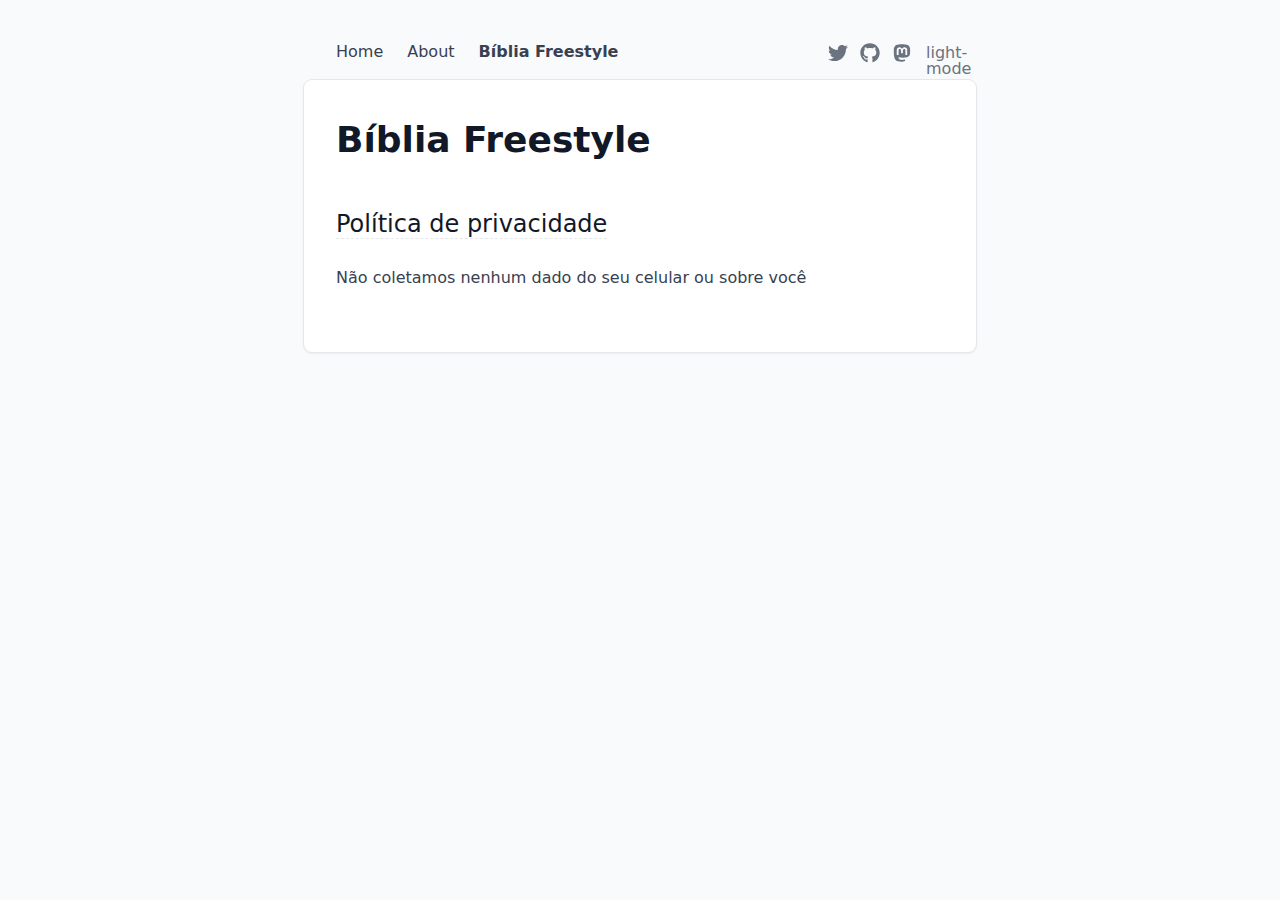
<file: bf/index.html>
<!DOCTYPE html><html  lang="en"><head><meta charset="utf-8">
<meta name="viewport" content="width=device-width, initial-scale=1">
<title>Bíblia Freestyle</title>
<meta content="/cover.jpg" property="og:image">
<meta name="twitter:card" content="summary_large_image">
<meta property="og:title" content="Bíblia Freestyle">
<link rel="preload" as="fetch" crossorigin="anonymous" href="/bf/_payload.json">
<style>/*! tailwindcss v3.4.3 | MIT License | https://tailwindcss.com*/*,:after,:before{border:0 solid #e5e7eb;box-sizing:border-box}:after,:before{--tw-content:""}:host,html{line-height:1.5;-webkit-text-size-adjust:100%;font-family:ui-sans-serif,system-ui,sans-serif,Apple Color Emoji,Segoe UI Emoji,Segoe UI Symbol,Noto Color Emoji;font-feature-settings:normal;font-variation-settings:normal;tab-size:4;-webkit-tap-highlight-color:transparent}body{line-height:inherit;margin:0}hr{border-top-width:1px;color:inherit;height:0}abbr:where([title]){-webkit-text-decoration:underline dotted;text-decoration:underline dotted}h1,h2,h3,h4,h5,h6{font-size:inherit;font-weight:inherit}a{color:inherit;text-decoration:inherit}b,strong{font-weight:bolder}code,kbd,pre,samp{font-family:ui-monospace,SFMono-Regular,Menlo,Monaco,Consolas,Liberation Mono,Courier New,monospace;font-feature-settings:normal;font-size:1em;font-variation-settings:normal}small{font-size:80%}sub,sup{font-size:75%;line-height:0;position:relative;vertical-align:initial}sub{bottom:-.25em}sup{top:-.5em}table{border-collapse:collapse;border-color:inherit;text-indent:0}button,input,optgroup,select,textarea{color:inherit;font-family:inherit;font-feature-settings:inherit;font-size:100%;font-variation-settings:inherit;font-weight:inherit;letter-spacing:inherit;line-height:inherit;margin:0;padding:0}button,select{text-transform:none}button,input:where([type=button]),input:where([type=reset]),input:where([type=submit]){-webkit-appearance:button;background-color:initial;background-image:none}:-moz-focusring{outline:auto}:-moz-ui-invalid{box-shadow:none}progress{vertical-align:initial}::-webkit-inner-spin-button,::-webkit-outer-spin-button{height:auto}[type=search]{-webkit-appearance:textfield;outline-offset:-2px}::-webkit-search-decoration{-webkit-appearance:none}::-webkit-file-upload-button{-webkit-appearance:button;font:inherit}summary{display:list-item}blockquote,dd,dl,figure,h1,h2,h3,h4,h5,h6,hr,p,pre{margin:0}fieldset{margin:0}fieldset,legend{padding:0}menu,ol,ul{list-style:none;margin:0;padding:0}dialog{padding:0}textarea{resize:vertical}input::placeholder,textarea::placeholder{color:#9ca3af;opacity:1}[role=button],button{cursor:pointer}:disabled{cursor:default}audio,canvas,embed,iframe,img,object,svg,video{display:block;vertical-align:middle}img,video{height:auto;max-width:100%}[hidden]{display:none}*,::backdrop,:after,:before{--tw-border-spacing-x:0;--tw-border-spacing-y:0;--tw-translate-x:0;--tw-translate-y:0;--tw-rotate:0;--tw-skew-x:0;--tw-skew-y:0;--tw-scale-x:1;--tw-scale-y:1;--tw-pan-x: ;--tw-pan-y: ;--tw-pinch-zoom: ;--tw-scroll-snap-strictness:proximity;--tw-gradient-from-position: ;--tw-gradient-via-position: ;--tw-gradient-to-position: ;--tw-ordinal: ;--tw-slashed-zero: ;--tw-numeric-figure: ;--tw-numeric-spacing: ;--tw-numeric-fraction: ;--tw-ring-inset: ;--tw-ring-offset-width:0px;--tw-ring-offset-color:#fff;--tw-ring-color:#3b82f680;--tw-ring-offset-shadow:0 0 #0000;--tw-ring-shadow:0 0 #0000;--tw-shadow:0 0 #0000;--tw-shadow-colored:0 0 #0000;--tw-blur: ;--tw-brightness: ;--tw-contrast: ;--tw-grayscale: ;--tw-hue-rotate: ;--tw-invert: ;--tw-saturate: ;--tw-sepia: ;--tw-drop-shadow: ;--tw-backdrop-blur: ;--tw-backdrop-brightness: ;--tw-backdrop-contrast: ;--tw-backdrop-grayscale: ;--tw-backdrop-hue-rotate: ;--tw-backdrop-invert: ;--tw-backdrop-opacity: ;--tw-backdrop-saturate: ;--tw-backdrop-sepia: ;--tw-contain-size: ;--tw-contain-layout: ;--tw-contain-paint: ;--tw-contain-style: }.prose{color:var(--tw-prose-body);max-width:65ch}.prose :where(p):not(:where([class~=not-prose],[class~=not-prose] *)){margin-bottom:1.25em;margin-top:1.25em}.prose :where([class~=lead]):not(:where([class~=not-prose],[class~=not-prose] *)){color:var(--tw-prose-lead);font-size:1.25em;line-height:1.6;margin-bottom:1.2em;margin-top:1.2em}.prose :where(a):not(:where([class~=not-prose],[class~=not-prose] *)){color:var(--tw-prose-links);font-weight:500;text-decoration:underline}.prose :where(strong):not(:where([class~=not-prose],[class~=not-prose] *)){color:var(--tw-prose-bold);font-weight:600}.prose :where(a strong):not(:where([class~=not-prose],[class~=not-prose] *)){color:inherit}.prose :where(blockquote strong):not(:where([class~=not-prose],[class~=not-prose] *)){color:inherit}.prose :where(thead th strong):not(:where([class~=not-prose],[class~=not-prose] *)){color:inherit}.prose :where(ol):not(:where([class~=not-prose],[class~=not-prose] *)){list-style-type:decimal;margin-bottom:1.25em;margin-top:1.25em;padding-inline-start:1.625em}.prose :where(ol[type=A]):not(:where([class~=not-prose],[class~=not-prose] *)){list-style-type:upper-alpha}.prose :where(ol[type=a]):not(:where([class~=not-prose],[class~=not-prose] *)){list-style-type:lower-alpha}.prose :where(ol[type=A s]):not(:where([class~=not-prose],[class~=not-prose] *)){list-style-type:upper-alpha}.prose :where(ol[type=a s]):not(:where([class~=not-prose],[class~=not-prose] *)){list-style-type:lower-alpha}.prose :where(ol[type=I]):not(:where([class~=not-prose],[class~=not-prose] *)){list-style-type:upper-roman}.prose :where(ol[type=i]):not(:where([class~=not-prose],[class~=not-prose] *)){list-style-type:lower-roman}.prose :where(ol[type=I s]):not(:where([class~=not-prose],[class~=not-prose] *)){list-style-type:upper-roman}.prose :where(ol[type=i s]):not(:where([class~=not-prose],[class~=not-prose] *)){list-style-type:lower-roman}.prose :where(ol[type="1"]):not(:where([class~=not-prose],[class~=not-prose] *)){list-style-type:decimal}.prose :where(ul):not(:where([class~=not-prose],[class~=not-prose] *)){list-style-type:disc;margin-bottom:1.25em;margin-top:1.25em;padding-inline-start:1.625em}.prose :where(ol>li):not(:where([class~=not-prose],[class~=not-prose] *))::marker{color:var(--tw-prose-counters);font-weight:400}.prose :where(ul>li):not(:where([class~=not-prose],[class~=not-prose] *))::marker{color:var(--tw-prose-bullets)}.prose :where(dt):not(:where([class~=not-prose],[class~=not-prose] *)){color:var(--tw-prose-headings);font-weight:600;margin-top:1.25em}.prose :where(hr):not(:where([class~=not-prose],[class~=not-prose] *)){border-color:var(--tw-prose-hr);border-top-width:1px;margin-bottom:3em;margin-top:3em}.prose :where(blockquote):not(:where([class~=not-prose],[class~=not-prose] *)){border-inline-start-color:var(--tw-prose-quote-borders);border-inline-start-width:.25rem;color:var(--tw-prose-quotes);font-style:italic;font-weight:500;margin-bottom:1.6em;margin-top:1.6em;padding-inline-start:1em;quotes:"\201C""\201D""\2018""\2019"}.prose :where(blockquote p:first-of-type):not(:where([class~=not-prose],[class~=not-prose] *)):before{content:open-quote}.prose :where(blockquote p:last-of-type):not(:where([class~=not-prose],[class~=not-prose] *)):after{content:close-quote}.prose :where(h1):not(:where([class~=not-prose],[class~=not-prose] *)){color:var(--tw-prose-headings);font-size:2.25em;font-weight:800;line-height:1.1111111;margin-bottom:.8888889em;margin-top:0}.prose :where(h1 strong):not(:where([class~=not-prose],[class~=not-prose] *)){color:inherit;font-weight:900}.prose :where(h2):not(:where([class~=not-prose],[class~=not-prose] *)){color:var(--tw-prose-headings);font-size:1.5em;font-weight:700;line-height:1.3333333;margin-bottom:1em;margin-top:2em}.prose :where(h2 strong):not(:where([class~=not-prose],[class~=not-prose] *)){color:inherit;font-weight:800}.prose :where(h3):not(:where([class~=not-prose],[class~=not-prose] *)){color:var(--tw-prose-headings);font-size:1.25em;font-weight:600;line-height:1.6;margin-bottom:.6em;margin-top:1.6em}.prose :where(h3 strong):not(:where([class~=not-prose],[class~=not-prose] *)){color:inherit;font-weight:700}.prose :where(h4):not(:where([class~=not-prose],[class~=not-prose] *)){color:var(--tw-prose-headings);font-weight:600;line-height:1.5;margin-bottom:.5em;margin-top:1.5em}.prose :where(h4 strong):not(:where([class~=not-prose],[class~=not-prose] *)){color:inherit;font-weight:700}.prose :where(img):not(:where([class~=not-prose],[class~=not-prose] *)){margin-bottom:2em;margin-top:2em}.prose :where(picture):not(:where([class~=not-prose],[class~=not-prose] *)){display:block;margin-bottom:2em;margin-top:2em}.prose :where(video):not(:where([class~=not-prose],[class~=not-prose] *)){margin-bottom:2em;margin-top:2em}.prose :where(kbd):not(:where([class~=not-prose],[class~=not-prose] *)){border-radius:.3125rem;box-shadow:0 0 0 1px rgb(var(--tw-prose-kbd-shadows)/10%),0 3px 0 rgb(var(--tw-prose-kbd-shadows)/10%);color:var(--tw-prose-kbd);font-family:inherit;font-size:.875em;font-weight:500;padding-inline-end:.375em;padding-bottom:.1875em;padding-top:.1875em;padding-inline-start:.375em}.prose :where(code):not(:where([class~=not-prose],[class~=not-prose] *)){color:var(--tw-prose-code);font-size:.875em;font-weight:600}.prose :where(code):not(:where([class~=not-prose],[class~=not-prose] *)):before{content:"`"}.prose :where(code):not(:where([class~=not-prose],[class~=not-prose] *)):after{content:"`"}.prose :where(a code):not(:where([class~=not-prose],[class~=not-prose] *)){color:inherit}.prose :where(h1 code):not(:where([class~=not-prose],[class~=not-prose] *)){color:inherit}.prose :where(h2 code):not(:where([class~=not-prose],[class~=not-prose] *)){color:inherit;font-size:.875em}.prose :where(h3 code):not(:where([class~=not-prose],[class~=not-prose] *)){color:inherit;font-size:.9em}.prose :where(h4 code):not(:where([class~=not-prose],[class~=not-prose] *)){color:inherit}.prose :where(blockquote code):not(:where([class~=not-prose],[class~=not-prose] *)){color:inherit}.prose :where(thead th code):not(:where([class~=not-prose],[class~=not-prose] *)){color:inherit}.prose :where(pre):not(:where([class~=not-prose],[class~=not-prose] *)){background-color:var(--tw-prose-pre-bg);border-radius:.375rem;color:var(--tw-prose-pre-code);font-size:.875em;font-weight:400;line-height:1.7142857;margin-bottom:1.7142857em;margin-top:1.7142857em;overflow-x:auto;padding-inline-end:1.1428571em;padding-bottom:.8571429em;padding-top:.8571429em;padding-inline-start:1.1428571em}.prose :where(pre code):not(:where([class~=not-prose],[class~=not-prose] *)){background-color:initial;border-radius:0;border-width:0;color:inherit;font-family:inherit;font-size:inherit;font-weight:inherit;line-height:inherit;padding:0}.prose :where(pre code):not(:where([class~=not-prose],[class~=not-prose] *)):before{content:none}.prose :where(pre code):not(:where([class~=not-prose],[class~=not-prose] *)):after{content:none}.prose :where(table):not(:where([class~=not-prose],[class~=not-prose] *)){font-size:.875em;line-height:1.7142857;margin-bottom:2em;margin-top:2em;table-layout:auto;text-align:start;width:100%}.prose :where(thead):not(:where([class~=not-prose],[class~=not-prose] *)){border-bottom-color:var(--tw-prose-th-borders);border-bottom-width:1px}.prose :where(thead th):not(:where([class~=not-prose],[class~=not-prose] *)){color:var(--tw-prose-headings);font-weight:600;padding-inline-end:.5714286em;padding-bottom:.5714286em;padding-inline-start:.5714286em;vertical-align:bottom}.prose :where(tbody tr):not(:where([class~=not-prose],[class~=not-prose] *)){border-bottom-color:var(--tw-prose-td-borders);border-bottom-width:1px}.prose :where(tbody tr:last-child):not(:where([class~=not-prose],[class~=not-prose] *)){border-bottom-width:0}.prose :where(tbody td):not(:where([class~=not-prose],[class~=not-prose] *)){vertical-align:initial}.prose :where(tfoot):not(:where([class~=not-prose],[class~=not-prose] *)){border-top-color:var(--tw-prose-th-borders);border-top-width:1px}.prose :where(tfoot td):not(:where([class~=not-prose],[class~=not-prose] *)){vertical-align:top}.prose :where(figure>*):not(:where([class~=not-prose],[class~=not-prose] *)){margin-bottom:0;margin-top:0}.prose :where(figcaption):not(:where([class~=not-prose],[class~=not-prose] *)){color:var(--tw-prose-captions);font-size:.875em;line-height:1.4285714;margin-top:.8571429em}.prose{--tw-prose-body:#374151;--tw-prose-headings:#111827;--tw-prose-lead:#4b5563;--tw-prose-links:#111827;--tw-prose-bold:#111827;--tw-prose-counters:#6b7280;--tw-prose-bullets:#d1d5db;--tw-prose-hr:#e5e7eb;--tw-prose-quotes:#111827;--tw-prose-quote-borders:#e5e7eb;--tw-prose-captions:#6b7280;--tw-prose-kbd:#111827;--tw-prose-kbd-shadows:17 24 39;--tw-prose-code:#111827;--tw-prose-pre-code:#e5e7eb;--tw-prose-pre-bg:#1f2937;--tw-prose-th-borders:#d1d5db;--tw-prose-td-borders:#e5e7eb;--tw-prose-invert-body:#d1d5db;--tw-prose-invert-headings:#fff;--tw-prose-invert-lead:#9ca3af;--tw-prose-invert-links:#fff;--tw-prose-invert-bold:#fff;--tw-prose-invert-counters:#9ca3af;--tw-prose-invert-bullets:#4b5563;--tw-prose-invert-hr:#374151;--tw-prose-invert-quotes:#f3f4f6;--tw-prose-invert-quote-borders:#374151;--tw-prose-invert-captions:#9ca3af;--tw-prose-invert-kbd:#fff;--tw-prose-invert-kbd-shadows:255 255 255;--tw-prose-invert-code:#fff;--tw-prose-invert-pre-code:#d1d5db;--tw-prose-invert-pre-bg:#00000080;--tw-prose-invert-th-borders:#4b5563;--tw-prose-invert-td-borders:#374151;font-size:1rem;line-height:1.75}.prose :where(picture>img):not(:where([class~=not-prose],[class~=not-prose] *)){margin-bottom:0;margin-top:0}.prose :where(li):not(:where([class~=not-prose],[class~=not-prose] *)){margin-bottom:.5em;margin-top:.5em}.prose :where(ol>li):not(:where([class~=not-prose],[class~=not-prose] *)){padding-inline-start:.375em}.prose :where(ul>li):not(:where([class~=not-prose],[class~=not-prose] *)){padding-inline-start:.375em}.prose :where(.prose>ul>li p):not(:where([class~=not-prose],[class~=not-prose] *)){margin-bottom:.75em;margin-top:.75em}.prose :where(.prose>ul>li>:first-child):not(:where([class~=not-prose],[class~=not-prose] *)){margin-top:1.25em}.prose :where(.prose>ul>li>:last-child):not(:where([class~=not-prose],[class~=not-prose] *)){margin-bottom:1.25em}.prose :where(.prose>ol>li>:first-child):not(:where([class~=not-prose],[class~=not-prose] *)){margin-top:1.25em}.prose :where(.prose>ol>li>:last-child):not(:where([class~=not-prose],[class~=not-prose] *)){margin-bottom:1.25em}.prose :where(ul ul,ul ol,ol ul,ol ol):not(:where([class~=not-prose],[class~=not-prose] *)){margin-bottom:.75em;margin-top:.75em}.prose :where(dl):not(:where([class~=not-prose],[class~=not-prose] *)){margin-bottom:1.25em;margin-top:1.25em}.prose :where(dd):not(:where([class~=not-prose],[class~=not-prose] *)){margin-top:.5em;padding-inline-start:1.625em}.prose :where(hr+*):not(:where([class~=not-prose],[class~=not-prose] *)){margin-top:0}.prose :where(h2+*):not(:where([class~=not-prose],[class~=not-prose] *)){margin-top:0}.prose :where(h3+*):not(:where([class~=not-prose],[class~=not-prose] *)){margin-top:0}.prose :where(h4+*):not(:where([class~=not-prose],[class~=not-prose] *)){margin-top:0}.prose :where(thead th:first-child):not(:where([class~=not-prose],[class~=not-prose] *)){padding-inline-start:0}.prose :where(thead th:last-child):not(:where([class~=not-prose],[class~=not-prose] *)){padding-inline-end:0}.prose :where(tbody td,tfoot td):not(:where([class~=not-prose],[class~=not-prose] *)){padding-inline-end:.5714286em;padding-bottom:.5714286em;padding-top:.5714286em;padding-inline-start:.5714286em}.prose :where(tbody td:first-child,tfoot td:first-child):not(:where([class~=not-prose],[class~=not-prose] *)){padding-inline-start:0}.prose :where(tbody td:last-child,tfoot td:last-child):not(:where([class~=not-prose],[class~=not-prose] *)){padding-inline-end:0}.prose :where(figure):not(:where([class~=not-prose],[class~=not-prose] *)){margin-bottom:2em;margin-top:2em}.prose :where(.prose>:first-child):not(:where([class~=not-prose],[class~=not-prose] *)){margin-top:0}.prose :where(.prose>:last-child):not(:where([class~=not-prose],[class~=not-prose] *)){margin-bottom:0}.sr-only{height:1px;margin:-1px;overflow:hidden;padding:0;position:absolute;width:1px;clip:rect(0,0,0,0);border-width:0;white-space:nowrap}.static{position:static}.m-auto{margin:auto}.mx-auto{margin-left:auto;margin-right:auto}.mr-6{margin-right:1.5rem}.block{display:block}.inline-block{display:inline-block}.flex{display:flex}.inline-flex{display:inline-flex}.h-4{height:1rem}.h-5{height:1.25rem}.w-4{width:1rem}.w-5{width:1.25rem}.max-w-2xl{max-width:42rem}.max-w-full{max-width:100%}.max-w-none{max-width:none}.items-center{align-items:center}.justify-between{justify-content:space-between}.gap-1{gap:.25rem}.space-x-3>:not([hidden])~:not([hidden]){--tw-space-x-reverse:0;margin-left:.75rem;margin-left:calc(.75rem*(1 - var(--tw-space-x-reverse)));margin-right:0;margin-right:calc(.75rem*var(--tw-space-x-reverse))}.overflow-x-auto{overflow-x:auto}.rounded{border-radius:.25rem}.bg-gray-50{--tw-bg-opacity:1;background-color:#f9fafb;background-color:rgb(249 250 251/var(--tw-bg-opacity))}.bg-gray-800{--tw-bg-opacity:1;background-color:#1f2937;background-color:rgb(31 41 55/var(--tw-bg-opacity))}.bg-white{--tw-bg-opacity:1;background-color:#fff;background-color:rgb(255 255 255/var(--tw-bg-opacity))}.px-3{padding-left:.75rem;padding-right:.75rem}.px-4{padding-left:1rem;padding-right:1rem}.py-1{padding-bottom:.25rem;padding-top:.25rem}.py-10{padding-bottom:2.5rem;padding-top:2.5rem}.py-4{padding-bottom:1rem;padding-top:1rem}.text-2xl{font-size:1.5rem;line-height:2rem}.font-bold{font-weight:700}.text-black{--tw-text-opacity:1;color:#000;color:rgb(0 0 0/var(--tw-text-opacity))}.text-gray-500{--tw-text-opacity:1;color:#6b7280;color:rgb(107 114 128/var(--tw-text-opacity))}.text-gray-700{--tw-text-opacity:1;color:#374151;color:rgb(55 65 81/var(--tw-text-opacity))}.text-white{--tw-text-opacity:1;color:#fff;color:rgb(255 255 255/var(--tw-text-opacity))}.no-underline{text-decoration-line:none}.ring-1{--tw-ring-offset-shadow:var(--tw-ring-inset) 0 0 0 var(--tw-ring-offset-width) var(--tw-ring-offset-color);--tw-ring-shadow:var(--tw-ring-inset) 0 0 0 calc(1px + var(--tw-ring-offset-width)) var(--tw-ring-color);box-shadow:var(--tw-ring-inset) 0 0 0 var(--tw-ring-offset-width) var(--tw-ring-offset-color),var(--tw-ring-inset) 0 0 0 calc(1px + var(--tw-ring-offset-width)) var(--tw-ring-color),0 0 #0000;box-shadow:var(--tw-ring-offset-shadow),var(--tw-ring-shadow),var(--tw-shadow,0 0 #0000)}.ring-gray-200{--tw-ring-opacity:1;--tw-ring-color:rgb(229 231 235/var(--tw-ring-opacity))}.transition{transition-duration:.15s;transition-property:color,background-color,border-color,text-decoration-color,fill,stroke,opacity,box-shadow,transform,filter,-webkit-backdrop-filter;transition-property:color,background-color,border-color,text-decoration-color,fill,stroke,opacity,box-shadow,transform,filter,backdrop-filter;transition-property:color,background-color,border-color,text-decoration-color,fill,stroke,opacity,box-shadow,transform,filter,backdrop-filter,-webkit-backdrop-filter;transition-timing-function:cubic-bezier(.4,0,.2,1)}.dark\:prose-invert:is(.dark *){--tw-prose-body:var(--tw-prose-invert-body);--tw-prose-headings:var(--tw-prose-invert-headings);--tw-prose-lead:var(--tw-prose-invert-lead);--tw-prose-links:var(--tw-prose-invert-links);--tw-prose-bold:var(--tw-prose-invert-bold);--tw-prose-counters:var(--tw-prose-invert-counters);--tw-prose-bullets:var(--tw-prose-invert-bullets);--tw-prose-hr:var(--tw-prose-invert-hr);--tw-prose-quotes:var(--tw-prose-invert-quotes);--tw-prose-quote-borders:var(--tw-prose-invert-quote-borders);--tw-prose-captions:var(--tw-prose-invert-captions);--tw-prose-kbd:var(--tw-prose-invert-kbd);--tw-prose-kbd-shadows:var(--tw-prose-invert-kbd-shadows);--tw-prose-code:var(--tw-prose-invert-code);--tw-prose-pre-code:var(--tw-prose-invert-pre-code);--tw-prose-pre-bg:var(--tw-prose-invert-pre-bg);--tw-prose-th-borders:var(--tw-prose-invert-th-borders);--tw-prose-td-borders:var(--tw-prose-invert-td-borders)}.hover\:text-gray-700:hover{--tw-text-opacity:1;color:#374151;color:rgb(55 65 81/var(--tw-text-opacity))}.prose-a\:border-b :is(:where(a):not(:where([class~=not-prose],[class~=not-prose] *))){border-bottom-width:1px}.prose-a\:border-dashed :is(:where(a):not(:where([class~=not-prose],[class~=not-prose] *))){border-style:dashed}.prose-a\:font-normal :is(:where(a):not(:where([class~=not-prose],[class~=not-prose] *))){font-weight:400}.prose-a\:no-underline :is(:where(a):not(:where([class~=not-prose],[class~=not-prose] *))){text-decoration-line:none}.hover\:prose-a\:border-solid :is(:where(a):not(:where([class~=not-prose],[class~=not-prose] *))):hover{border-style:solid}.hover\:prose-a\:border-primary-400 :is(:where(a):not(:where([class~=not-prose],[class~=not-prose] *))):hover{--tw-border-opacity:1;border-color:#34d399;border-color:rgb(52 211 153/var(--tw-border-opacity))}.hover\:prose-a\:text-primary-400 :is(:where(a):not(:where([class~=not-prose],[class~=not-prose] *))):hover{--tw-text-opacity:1;color:#34d399;color:rgb(52 211 153/var(--tw-text-opacity))}.prose-pre\:bg-gray-100 :is(:where(pre):not(:where([class~=not-prose],[class~=not-prose] *))){--tw-bg-opacity:1;background-color:#f3f4f6;background-color:rgb(243 244 246/var(--tw-bg-opacity))}.dark\:bg-gray-200:is(.dark *){--tw-bg-opacity:1;background-color:#e5e7eb;background-color:rgb(229 231 235/var(--tw-bg-opacity))}.dark\:bg-gray-800:is(.dark *){--tw-bg-opacity:1;background-color:#1f2937;background-color:rgb(31 41 55/var(--tw-bg-opacity))}.dark\:bg-gray-900:is(.dark *){--tw-bg-opacity:1;background-color:#111827;background-color:rgb(17 24 39/var(--tw-bg-opacity))}.dark\:text-gray-100:is(.dark *){--tw-text-opacity:1;color:#f3f4f6;color:rgb(243 244 246/var(--tw-text-opacity))}.dark\:text-gray-200:is(.dark *){--tw-text-opacity:1;color:#e5e7eb;color:rgb(229 231 235/var(--tw-text-opacity))}.dark\:text-gray-300:is(.dark *){--tw-text-opacity:1;color:#d1d5db;color:rgb(209 213 219/var(--tw-text-opacity))}.dark\:text-gray-950:is(.dark *){--tw-text-opacity:1;color:#030712;color:rgb(3 7 18/var(--tw-text-opacity))}.dark\:ring-gray-700:is(.dark *){--tw-ring-opacity:1;--tw-ring-color:rgb(55 65 81/var(--tw-ring-opacity))}.dark\:hover\:text-gray-300:hover:is(.dark *){--tw-text-opacity:1;color:#d1d5db;color:rgb(209 213 219/var(--tw-text-opacity))}.dark\:prose-pre\:bg-gray-900 :is(:where(pre):not(:where([class~=not-prose],[class~=not-prose] *))):is(.dark *){--tw-bg-opacity:1;background-color:#111827;background-color:rgb(17 24 39/var(--tw-bg-opacity))}@media (min-width:640px){.sm\:rounded{border-radius:.25rem}.sm\:rounded-lg{border-radius:.5rem}.sm\:px-8{padding-left:2rem;padding-right:2rem}.sm\:pb-10{padding-bottom:2.5rem}.sm\:pt-6{padding-top:1.5rem}.sm\:shadow{--tw-shadow:0 1px 3px 0 #0000001a,0 1px 2px -1px #0000001a;--tw-shadow-colored:0 1px 3px 0 var(--tw-shadow-color),0 1px 2px -1px var(--tw-shadow-color);box-shadow:0 0 #0000,0 0 #0000,0 1px 3px 0 #0000001a,0 1px 2px -1px #0000001a;box-shadow:var(--tw-ring-offset-shadow,0 0 #0000),var(--tw-ring-shadow,0 0 #0000),var(--tw-shadow)}}</style>
<style>.icon[data-v-a3570205]{display:inline-block;vertical-align:middle}</style>
<style>body{--tw-bg-opacity:1;background-color:#f9fafb;background-color:rgb(249 250 251/var(--tw-bg-opacity));--tw-text-opacity:1;color:#000;color:rgb(0 0 0/var(--tw-text-opacity))}body:is(.dark *){--tw-bg-opacity:1;background-color:#111827;background-color:rgb(17 24 39/var(--tw-bg-opacity));--tw-text-opacity:1;color:#fff;color:rgb(255 255 255/var(--tw-text-opacity))}</style>
<link rel="stylesheet" href="/_nuxt/entry.B01pm8up.css">
<link rel="modulepreload" as="script" crossorigin href="/_nuxt/BJoJI8ly.js">
<link rel="modulepreload" as="script" crossorigin href="/_nuxt/C_OQyuGo.js">
<link rel="modulepreload" as="script" crossorigin href="/_nuxt/CKajOCBM.js">
<link rel="modulepreload" as="script" crossorigin href="/_nuxt/BlyRPTRj.js">
<link rel="modulepreload" as="script" crossorigin href="/_nuxt/BiikXV4X.js">
<link rel="modulepreload" as="script" crossorigin href="/_nuxt/CvEHHH7F.js">
<link rel="modulepreload" as="script" crossorigin href="/_nuxt/EDN2WC2F.js">
<link rel="modulepreload" as="script" crossorigin href="/_nuxt/CnyI56YY.js">
<link rel="modulepreload" as="script" crossorigin href="/_nuxt/D5oX31Gb.js">
<link rel="modulepreload" as="script" crossorigin href="/_nuxt/DFFLFmQf.js">
<link rel="modulepreload" as="script" crossorigin href="/_nuxt/5k6qTrGn.js">
<link rel="modulepreload" as="script" crossorigin href="/_nuxt/D5MgzaJS.js">
<link rel="prefetch" as="script" crossorigin href="/_nuxt/C1Wrjwla.js">
<link rel="prefetch" as="script" crossorigin href="/_nuxt/pABueheY.js">
<link rel="prefetch" as="style" href="/_nuxt/useStudio.DQBpI6QD.css">
<link rel="prefetch" as="script" crossorigin href="/_nuxt/DwKiQwVO.js">
<link rel="prefetch" as="script" crossorigin href="/_nuxt/xqbrQAnY.js">
<link rel="prefetch" as="script" crossorigin href="/_nuxt/Dihw020R.js">
<script type="module" src="/_nuxt/BJoJI8ly.js" crossorigin></script><script>"use strict";(()=>{const a=window,e=document.documentElement,c=window.localStorage,d=["dark","light"],n=c&&c.getItem&&c.getItem("nuxt-color-mode")||"system";let l=n==="system"?f():n;const i=e.getAttribute("data-color-mode-forced");i&&(l=i),r(l),a["__NUXT_COLOR_MODE__"]={preference:n,value:l,getColorScheme:f,addColorScheme:r,removeColorScheme:u};function r(o){const t=""+o+"",s="";e.classList?e.classList.add(t):e.className+=" "+t,s&&e.setAttribute("data-"+s,o)}function u(o){const t=""+o+"",s="";e.classList?e.classList.remove(t):e.className=e.className.replace(new RegExp(t,"g"),""),s&&e.removeAttribute("data-"+s)}function m(o){return a.matchMedia("(prefers-color-scheme"+o+")")}function f(){if(a.matchMedia&&m("").media!=="not all"){for(const o of d)if(m(":"+o).matches)return o}return"light"}})();
</script></head><body><div id="__nuxt"><div class="sm:pt-6 sm:pb-10"><!----><!----><!----><div class="nuxt-loading-indicator" style="position:fixed;top:0;right:0;left:0;pointer-events:none;width:auto;height:3px;opacity:0;background:repeating-linear-gradient(to right,#00dc82 0%,#34cdfe 50%,#0047e1 100%);background-size:Infinity% auto;transform:scaleX(0%);transform-origin:left;transition:transform 0.1s, height 0.4s, opacity 0.4s;z-index:999999;"></div><div class="flex justify-between max-w-2xl px-4 py-4 mx-auto sm:px-8"><div class="text-gray-700 dark:text-gray-200"><!--[--><a href="/" class="mr-6">Home</a><a href="/about" class="mr-6">About</a><a aria-current="page" href="/bf" class="font-bold router-link-exact-active mr-6">Bíblia Freestyle</a><!--]--></div><div class="space-x-3 transition text-gray-500"><a href="https://twitter.com/Atinux" title="Twitter" class="dark:text-gray-100 hover:text-gray-700 dark:hover:text-gray-300"><svg xmlns="http://www.w3.org/2000/svg" xmlns:xlink="http://www.w3.org/1999/xlink" aria-hidden="true" role="img" class="icon w-5 h-5" style="" width="1em" height="1em" viewBox="0 0 512 512" data-v-a3570205><path fill="currentColor" d="M459.37 151.716c.325 4.548.325 9.097.325 13.645c0 138.72-105.583 298.558-298.558 298.558c-59.452 0-114.68-17.219-161.137-47.106c8.447.974 16.568 1.299 25.34 1.299c49.055 0 94.213-16.568 130.274-44.832c-46.132-.975-84.792-31.188-98.112-72.772c6.498.974 12.995 1.624 19.818 1.624c9.421 0 18.843-1.3 27.614-3.573c-48.081-9.747-84.143-51.98-84.143-102.985v-1.299c13.969 7.797 30.214 12.67 47.431 13.319c-28.264-18.843-46.781-51.005-46.781-87.391c0-19.492 5.197-37.36 14.294-52.954c51.655 63.675 129.3 105.258 216.365 109.807c-1.624-7.797-2.599-15.918-2.599-24.04c0-57.828 46.782-104.934 104.934-104.934c30.213 0 57.502 12.67 76.67 33.137c23.715-4.548 46.456-13.32 66.599-25.34c-7.798 24.366-24.366 44.833-46.132 57.827c21.117-2.273 41.584-8.122 60.426-16.243c-14.292 20.791-32.161 39.308-52.628 54.253"/></svg></a><a href="https://github.com/Atinux/content-wind" title="GitHub" class="dark:text-gray-100 hover:text-gray-700 dark:hover:text-gray-300"><svg xmlns="http://www.w3.org/2000/svg" xmlns:xlink="http://www.w3.org/1999/xlink" aria-hidden="true" role="img" class="icon w-5 h-5" style="" width="1em" height="1em" viewBox="0 0 496 512" data-v-a3570205><path fill="currentColor" d="M165.9 397.4c0 2-2.3 3.6-5.2 3.6c-3.3.3-5.6-1.3-5.6-3.6c0-2 2.3-3.6 5.2-3.6c3-.3 5.6 1.3 5.6 3.6m-31.1-4.5c-.7 2 1.3 4.3 4.3 4.9c2.6 1 5.6 0 6.2-2s-1.3-4.3-4.3-5.2c-2.6-.7-5.5.3-6.2 2.3m44.2-1.7c-2.9.7-4.9 2.6-4.6 4.9c.3 2 2.9 3.3 5.9 2.6c2.9-.7 4.9-2.6 4.6-4.6c-.3-1.9-3-3.2-5.9-2.9M244.8 8C106.1 8 0 113.3 0 252c0 110.9 69.8 205.8 169.5 239.2c12.8 2.3 17.3-5.6 17.3-12.1c0-6.2-.3-40.4-.3-61.4c0 0-70 15-84.7-29.8c0 0-11.4-29.1-27.8-36.6c0 0-22.9-15.7 1.6-15.4c0 0 24.9 2 38.6 25.8c21.9 38.6 58.6 27.5 72.9 20.9c2.3-16 8.8-27.1 16-33.7c-55.9-6.2-112.3-14.3-112.3-110.5c0-27.5 7.6-41.3 23.6-58.9c-2.6-6.5-11.1-33.3 2.6-67.9c20.9-6.5 69 27 69 27c20-5.6 41.5-8.5 62.8-8.5s42.8 2.9 62.8 8.5c0 0 48.1-33.6 69-27c13.7 34.7 5.2 61.4 2.6 67.9c16 17.7 25.8 31.5 25.8 58.9c0 96.5-58.9 104.2-114.8 110.5c9.2 7.9 17 22.9 17 46.4c0 33.7-.3 75.4-.3 83.6c0 6.5 4.6 14.4 17.3 12.1C428.2 457.8 496 362.9 496 252C496 113.3 383.5 8 244.8 8M97.2 352.9c-1.3 1-1 3.3.7 5.2c1.6 1.6 3.9 2.3 5.2 1c1.3-1 1-3.3-.7-5.2c-1.6-1.6-3.9-2.3-5.2-1m-10.8-8.1c-.7 1.3.3 2.9 2.3 3.9c1.6 1 3.6.7 4.3-.7c.7-1.3-.3-2.9-2.3-3.9c-2-.6-3.6-.3-4.3.7m32.4 35.6c-1.6 1.3-1 4.3 1.3 6.2c2.3 2.3 5.2 2.6 6.5 1c1.3-1.3.7-4.3-1.3-6.2c-2.2-2.3-5.2-2.6-6.5-1m-11.4-14.7c-1.6 1-1.6 3.6 0 5.9c1.6 2.3 4.3 3.3 5.6 2.3c1.6-1.3 1.6-3.9 0-6.2c-1.4-2.3-4-3.3-5.6-2"/></svg></a><a href="https://elk.zone/@atinux@webtoo.ls" title="Mastodon" class="dark:text-gray-100 hover:text-gray-700 dark:hover:text-gray-300"><svg xmlns="http://www.w3.org/2000/svg" xmlns:xlink="http://www.w3.org/1999/xlink" aria-hidden="true" role="img" class="icon w-5 h-5" style="" width="1em" height="1em" viewBox="0 0 448 512" data-v-a3570205><path fill="currentColor" d="M433 179.11c0-97.2-63.71-125.7-63.71-125.7c-62.52-28.7-228.56-28.4-290.48 0c0 0-63.72 28.5-63.72 125.7c0 115.7-6.6 259.4 105.63 289.1c40.51 10.7 75.32 13 103.33 11.4c50.81-2.8 79.32-18.1 79.32-18.1l-1.7-36.9s-36.31 11.4-77.12 10.1c-40.41-1.4-83-4.4-89.63-54a102.54 102.54 0 0 1-.9-13.9c85.63 20.9 158.65 9.1 178.75 6.7c56.12-6.7 105-41.3 111.23-72.9c9.8-49.8 9-121.5 9-121.5m-75.12 125.2h-46.63v-114.2c0-49.7-64-51.6-64 6.9v62.5h-46.33V197c0-58.5-64-56.6-64-6.9v114.2H90.19c0-122.1-5.2-147.9 18.41-175c25.9-28.9 79.82-30.8 103.83 6.1l11.6 19.5l11.6-19.5c24.11-37.1 78.12-34.8 103.83-6.1c23.71 27.3 18.4 53 18.4 175z"/></svg></a><button aria-label="Color Mode" class="inline-block w-5 dark:text-gray-100 hover:text-gray-700 dark:hover:text-gray-300"><span>...</span></button></div></div><!--[--><div class="document-driven-page"><div class="max-w-2xl px-4 py-10 m-auto bg-white sm:px-8 sm:shadow dark:bg-gray-800 ring-1 ring-gray-200 dark:ring-gray-700 sm:rounded-lg"><main class="max-w-none prose dark:prose-invert prose-pre:bg-gray-100 dark:prose-pre:bg-gray-900 hover:prose-a:text-primary-400 prose-a:font-normal prose-a:no-underline prose-a:border-dashed prose-a:border-b hover:prose-a:border-solid hover:prose-a:border-primary-400"><!--[--><div><h1 id="bíblia-freestyle"><!--[-->Bíblia Freestyle<!--]--></h1><h2 id="política-de-privacidade"><a href="#política-de-privacidade"><!--[-->Política de privacidade<!--]--></a></h2><p><!--[-->Não coletamos nenhum dado do seu celular ou sobre você<!--]--></p></div><!--]--></main></div></div><!--]--></div></div><div id="teleports"></div><script type="application/json" id="__NUXT_DATA__" data-ssr="true" data-src="/bf/_payload.json">[{"state":1,"once":83,"_errors":85,"serverRendered":5,"path":11,"prerenderedAt":87},["Reactive",2],{"$scolor-mode":3,"$sdd-pages":7,"$sdd-surrounds":48,"$sdd-globals":64,"$sdd-navigation":66,"$sicons":72},{"preference":4,"value":4,"unknown":5,"forced":6},"system",true,false,["ShallowRef",8],["ShallowReactive",9],{"/bf":10},{"_path":11,"_dir":12,"_draft":6,"_partial":6,"_locale":12,"title":13,"description":12,"body":14,"_type":42,"_id":43,"_source":44,"_file":45,"_extension":46,"layout":47},"/bf","","Bíblia Freestyle",{"type":15,"children":16,"toc":38},"root",[17,25,32],{"type":18,"tag":19,"props":20,"children":22},"element","h1",{"id":21},"bíblia-freestyle",[23],{"type":24,"value":13},"text",{"type":18,"tag":26,"props":27,"children":29},"h2",{"id":28},"política-de-privacidade",[30],{"type":24,"value":31},"Política de privacidade",{"type":18,"tag":33,"props":34,"children":35},"p",{},[36],{"type":24,"value":37},"Não coletamos nenhum dado do seu celular ou sobre você",{"title":12,"searchDepth":39,"depth":39,"links":40},2,[41],{"id":28,"depth":39,"text":31},"markdown","content:bf.md","content","bf.md","md","default",["ShallowRef",49],["ShallowReactive",50],{"/bf":51},[52,63],{"_path":53,"_dir":12,"_draft":6,"_partial":6,"_locale":12,"title":54,"description":55,"navigation":56,"layout":57,"head":58,"_type":42,"_id":61,"_source":44,"_file":62,"_extension":46},"/about","About","This is the about page, with a custom description and image for SEO ✨",{"title":54},"full-width",{"description":59,"image":60},"This is a custom description for Content Wind about page.","https://fastly.picsum.photos/id/866/536/354.jpg?hmac=tGofDTV7tl2rprappPzKFiZ9vDh5MKj39oa2D--gqhA","content:2.about.md","2.about.md",null,["ShallowRef",65],{},[67,70,71],{"title":68,"_path":69},"Home","/",{"title":54,"_path":53,"layout":57},{"title":13,"_path":11},{"fa-brands:twitter":73,"fa-brands:github":77,"fa-brands:mastodon":80},{"left":74,"top":74,"width":75,"height":75,"rotate":74,"vFlip":6,"hFlip":6,"body":76},0,512,"\u003Cpath fill=\"currentColor\" d=\"M459.37 151.716c.325 4.548.325 9.097.325 13.645c0 138.72-105.583 298.558-298.558 298.558c-59.452 0-114.68-17.219-161.137-47.106c8.447.974 16.568 1.299 25.34 1.299c49.055 0 94.213-16.568 130.274-44.832c-46.132-.975-84.792-31.188-98.112-72.772c6.498.974 12.995 1.624 19.818 1.624c9.421 0 18.843-1.3 27.614-3.573c-48.081-9.747-84.143-51.98-84.143-102.985v-1.299c13.969 7.797 30.214 12.67 47.431 13.319c-28.264-18.843-46.781-51.005-46.781-87.391c0-19.492 5.197-37.36 14.294-52.954c51.655 63.675 129.3 105.258 216.365 109.807c-1.624-7.797-2.599-15.918-2.599-24.04c0-57.828 46.782-104.934 104.934-104.934c30.213 0 57.502 12.67 76.67 33.137c23.715-4.548 46.456-13.32 66.599-25.34c-7.798 24.366-24.366 44.833-46.132 57.827c21.117-2.273 41.584-8.122 60.426-16.243c-14.292 20.791-32.161 39.308-52.628 54.253\"/>",{"left":74,"top":74,"width":78,"height":75,"rotate":74,"vFlip":6,"hFlip":6,"body":79},496,"\u003Cpath fill=\"currentColor\" d=\"M165.9 397.4c0 2-2.3 3.6-5.2 3.6c-3.3.3-5.6-1.3-5.6-3.6c0-2 2.3-3.6 5.2-3.6c3-.3 5.6 1.3 5.6 3.6m-31.1-4.5c-.7 2 1.3 4.3 4.3 4.9c2.6 1 5.6 0 6.2-2s-1.3-4.3-4.3-5.2c-2.6-.7-5.5.3-6.2 2.3m44.2-1.7c-2.9.7-4.9 2.6-4.6 4.9c.3 2 2.9 3.3 5.9 2.6c2.9-.7 4.9-2.6 4.6-4.6c-.3-1.9-3-3.2-5.9-2.9M244.8 8C106.1 8 0 113.3 0 252c0 110.9 69.8 205.8 169.5 239.2c12.8 2.3 17.3-5.6 17.3-12.1c0-6.2-.3-40.4-.3-61.4c0 0-70 15-84.7-29.8c0 0-11.4-29.1-27.8-36.6c0 0-22.9-15.7 1.6-15.4c0 0 24.9 2 38.6 25.8c21.9 38.6 58.6 27.5 72.9 20.9c2.3-16 8.8-27.1 16-33.7c-55.9-6.2-112.3-14.3-112.3-110.5c0-27.5 7.6-41.3 23.6-58.9c-2.6-6.5-11.1-33.3 2.6-67.9c20.9-6.5 69 27 69 27c20-5.6 41.5-8.5 62.8-8.5s42.8 2.9 62.8 8.5c0 0 48.1-33.6 69-27c13.7 34.7 5.2 61.4 2.6 67.9c16 17.7 25.8 31.5 25.8 58.9c0 96.5-58.9 104.2-114.8 110.5c9.2 7.9 17 22.9 17 46.4c0 33.7-.3 75.4-.3 83.6c0 6.5 4.6 14.4 17.3 12.1C428.2 457.8 496 362.9 496 252C496 113.3 383.5 8 244.8 8M97.2 352.9c-1.3 1-1 3.3.7 5.2c1.6 1.6 3.9 2.3 5.2 1c1.3-1 1-3.3-.7-5.2c-1.6-1.6-3.9-2.3-5.2-1m-10.8-8.1c-.7 1.3.3 2.9 2.3 3.9c1.6 1 3.6.7 4.3-.7c.7-1.3-.3-2.9-2.3-3.9c-2-.6-3.6-.3-4.3.7m32.4 35.6c-1.6 1.3-1 4.3 1.3 6.2c2.3 2.3 5.2 2.6 6.5 1c1.3-1.3.7-4.3-1.3-6.2c-2.2-2.3-5.2-2.6-6.5-1m-11.4-14.7c-1.6 1-1.6 3.6 0 5.9c1.6 2.3 4.3 3.3 5.6 2.3c1.6-1.3 1.6-3.9 0-6.2c-1.4-2.3-4-3.3-5.6-2\"/>",{"left":74,"top":74,"width":81,"height":75,"rotate":74,"vFlip":6,"hFlip":6,"body":82},448,"\u003Cpath fill=\"currentColor\" d=\"M433 179.11c0-97.2-63.71-125.7-63.71-125.7c-62.52-28.7-228.56-28.4-290.48 0c0 0-63.72 28.5-63.72 125.7c0 115.7-6.6 259.4 105.63 289.1c40.51 10.7 75.32 13 103.33 11.4c50.81-2.8 79.32-18.1 79.32-18.1l-1.7-36.9s-36.31 11.4-77.12 10.1c-40.41-1.4-83-4.4-89.63-54a102.54 102.54 0 0 1-.9-13.9c85.63 20.9 158.65 9.1 178.75 6.7c56.12-6.7 105-41.3 111.23-72.9c9.8-49.8 9-121.5 9-121.5m-75.12 125.2h-46.63v-114.2c0-49.7-64-51.6-64 6.9v62.5h-46.33V197c0-58.5-64-56.6-64-6.9v114.2H90.19c0-122.1-5.2-147.9 18.41-175c25.9-28.9 79.82-30.8 103.83 6.1l11.6 19.5l11.6-19.5c24.11-37.1 78.12-34.8 103.83-6.1c23.71 27.3 18.4 53 18.4 175z\"/>",["Reactive",84],["Set"],["Reactive",86],{},1712175500678]</script>
<script>window.__NUXT__={};window.__NUXT__.config={public:{studio:{apiURL:"https://api.nuxt.studio",iframeMessagingAllowedOrigins:""},mdc:{components:{prose:true,map:{p:"prose-p",a:"prose-a",blockquote:"prose-blockquote","code-inline":"prose-code-inline",code:"ProseCodeInline",em:"prose-em",h1:"prose-h1",h2:"prose-h2",h3:"prose-h3",h4:"prose-h4",h5:"prose-h5",h6:"prose-h6",hr:"prose-hr",img:"prose-img",ul:"prose-ul",ol:"prose-ol",li:"prose-li",strong:"prose-strong",table:"prose-table",thead:"prose-thead",tbody:"prose-tbody",td:"prose-td",th:"prose-th",tr:"prose-tr"}},headings:{anchorLinks:{h1:false,h2:true,h3:true,h4:true,h5:false,h6:false}}},content:{locales:[],defaultLocale:"",integrity:1712175483121,experimental:{stripQueryParameters:false,advanceQuery:false,clientDB:false},respectPathCase:false,api:{baseURL:"/api/_content"},navigation:{fields:["layout"]},tags:{p:"prose-p",a:"prose-a",blockquote:"prose-blockquote","code-inline":"prose-code-inline",code:"ProseCodeInline",em:"prose-em",h1:"prose-h1",h2:"prose-h2",h3:"prose-h3",h4:"prose-h4",h5:"prose-h5",h6:"prose-h6",hr:"prose-hr",img:"prose-img",ul:"prose-ul",ol:"prose-ol",li:"prose-li",strong:"prose-strong",table:"prose-table",thead:"prose-thead",tbody:"prose-tbody",td:"prose-td",th:"prose-th",tr:"prose-tr"},highlight:{theme:{dark:"github-dark",default:"github-light"},highlighter:"shiki",langs:["js","jsx","json","ts","tsx","vue","css","html","vue","bash","md","mdc","yaml"]},wsUrl:"",documentDriven:{page:true,navigation:true,surround:true,globals:{},layoutFallbacks:["theme"],injectPage:true},host:"",trailingSlash:false,search:"",contentHead:true,anchorLinks:{depth:4,exclude:[1]}}},app:{baseURL:"/",buildAssetsDir:"/_nuxt/",cdnURL:""}}</script></body></html>
</file>
<file: _nuxt/entry.B01pm8up.css>
.icon[data-v-a3570205]{display:inline-block;vertical-align:middle}body{--tw-bg-opacity:1;background-color:#f9fafb;background-color:rgb(249 250 251/var(--tw-bg-opacity));--tw-text-opacity:1;color:#000;color:rgb(0 0 0/var(--tw-text-opacity))}body:is(.dark *){--tw-bg-opacity:1;background-color:#111827;background-color:rgb(17 24 39/var(--tw-bg-opacity));--tw-text-opacity:1;color:#fff;color:rgb(255 255 255/var(--tw-text-opacity))}
</file>
<file: _nuxt/useStudio.DQBpI6QD.css>
body.__preview_enabled{padding-bottom:50px}#__nuxt_preview[data-v-c046c763]{align-items:center;-webkit-backdrop-filter:blur(20px);backdrop-filter:blur(20px);background:#ffffff4d;border-top:1px solid #eee;bottom:-60px;color:#000;display:flex;font-family:Helvetica,sans-serif;font-size:16px;font-weight:500;gap:10px;height:50px;justify-content:center;left:0;position:fixed;right:0;transition:bottom .3s ease-in-out;z-index:10000}#__nuxt_preview.__preview_ready[data-v-c046c763]{bottom:0}#__preview_background[data-v-c046c763]{-webkit-backdrop-filter:blur(8px);backdrop-filter:blur(8px);background:#ffffff4d;height:100vh;left:0;position:fixed;top:0;width:100vw;z-index:9000}#__preview_loader[data-v-c046c763]{align-items:center;color:#000;display:flex;flex-direction:column;font-family:system-ui,-apple-system,BlinkMacSystemFont,Segoe UI,Roboto,Oxygen,Ubuntu,Cantarell,Open Sans,Helvetica Neue,sans-serif;font-size:1.4rem;gap:8px;left:50%;position:fixed;top:50%;transform:translate(-50%,-50%);z-index:9500}#__preview_loader p[data-v-c046c763]{margin:10px 0}.dark #__preview_background[data-v-c046c763],.dark-mode #__preview_background[data-v-c046c763]{background:#0000004d}.dark #__preview_loader[data-v-c046c763],.dark-mode #__preview_loader[data-v-c046c763]{color:#fff}.preview-loading-enter-active[data-v-c046c763],.preview-loading-leave-active[data-v-c046c763]{transition:opacity .4s}.preview-loading-enter[data-v-c046c763],.preview-loading-leave-to[data-v-c046c763]{opacity:0}#__preview_loading_icon[data-v-c046c763]{animation:spin-c046c763 1s linear infinite}.dark #__nuxt_preview[data-v-c046c763],.dark-mode #__nuxt_preview[data-v-c046c763]{background:#0000004d;border-top:1px solid #111;color:#fff}#__nuxt_preview svg[data-v-c046c763]{color:#000;display:inline-block;height:30px;width:30px}.dark #__nuxt_preview svg[data-v-c046c763],.dark-mode #__nuxt_preview svg[data-v-c046c763]{color:#fff}button[data-v-c046c763]{background:transparent;border:1px solid rgba(0,0,0,.2);border-radius:3px;box-shadow:none;color:#000c;cursor:pointer;display:inline-block;font-size:14px;font-weight:400;line-height:1rem;margin:0;padding:4px 10px;text-align:center;transition:none;width:auto}button[data-v-c046c763]:hover{border-color:#0006;color:#000000e6}.dark button[data-v-c046c763],.dark-mode button[data-v-c046c763]{border-color:#fff3;color:#d3d3d3}.dark button[data-v-c046c763]:hover,.dark-mode button[data-v-c046c763]:hover{border-color:#fff6;color:#fff}#__nuxt_preview button[data-v-c046c763]:focus,#__nuxt_preview button[data-v-c046c763]:hover{background:#0000001a}#__nuxt_preview button[data-v-c046c763]:active{background:#0003}.dark #__nuxt_preview button[data-v-c046c763],.dark-mode #__nuxt_preview button[data-v-c046c763]{border:1px solid hsla(0,0%,100%,.2);color:#fffc}.dark #__nuxt_preview button[data-v-c046c763]:hover,.dark-mode #__nuxt_preview button[data-v-c046c763]:focus{background:#ffffff1a}.dark #__nuxt_preview button[data-v-c046c763]:active,.dark-mode #__nuxt_preview button[data-v-c046c763]:active{background:#fff3}a[data-v-c046c763]{font-weight:600}#__nuxt_preview.__preview_refreshing button[data-v-c046c763],#__nuxt_preview.__preview_refreshing span[data-v-c046c763],#__nuxt_preview.__preview_refreshing svg[data-v-c046c763]{animation:nuxt_pulsate-c046c763 1s ease-out;animation-iteration-count:infinite;opacity:.5}@keyframes nuxt_pulsate-c046c763{0%{opacity:1}50%{opacity:.5}to{opacity:1}}@keyframes spin-c046c763{0%{transform:rotate(1turn)}to{transform:rotate(0)}}
</file>
